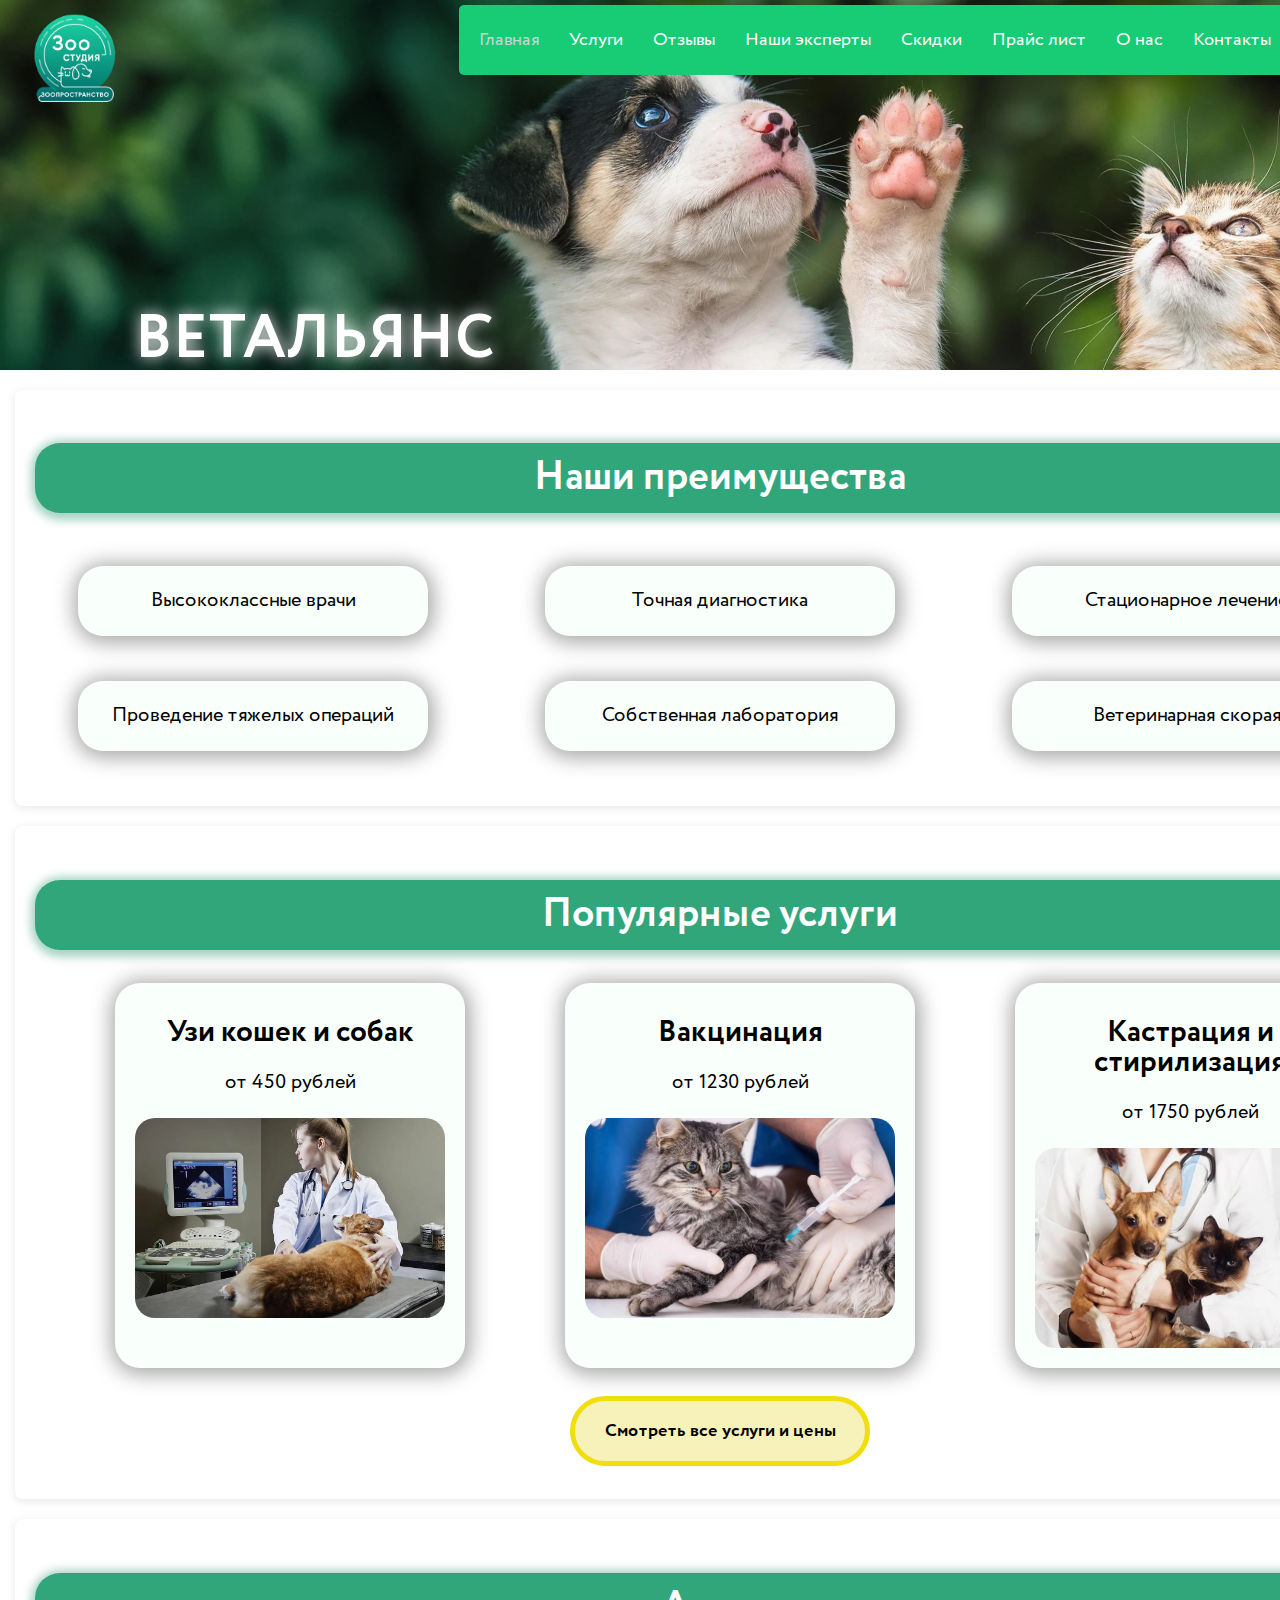
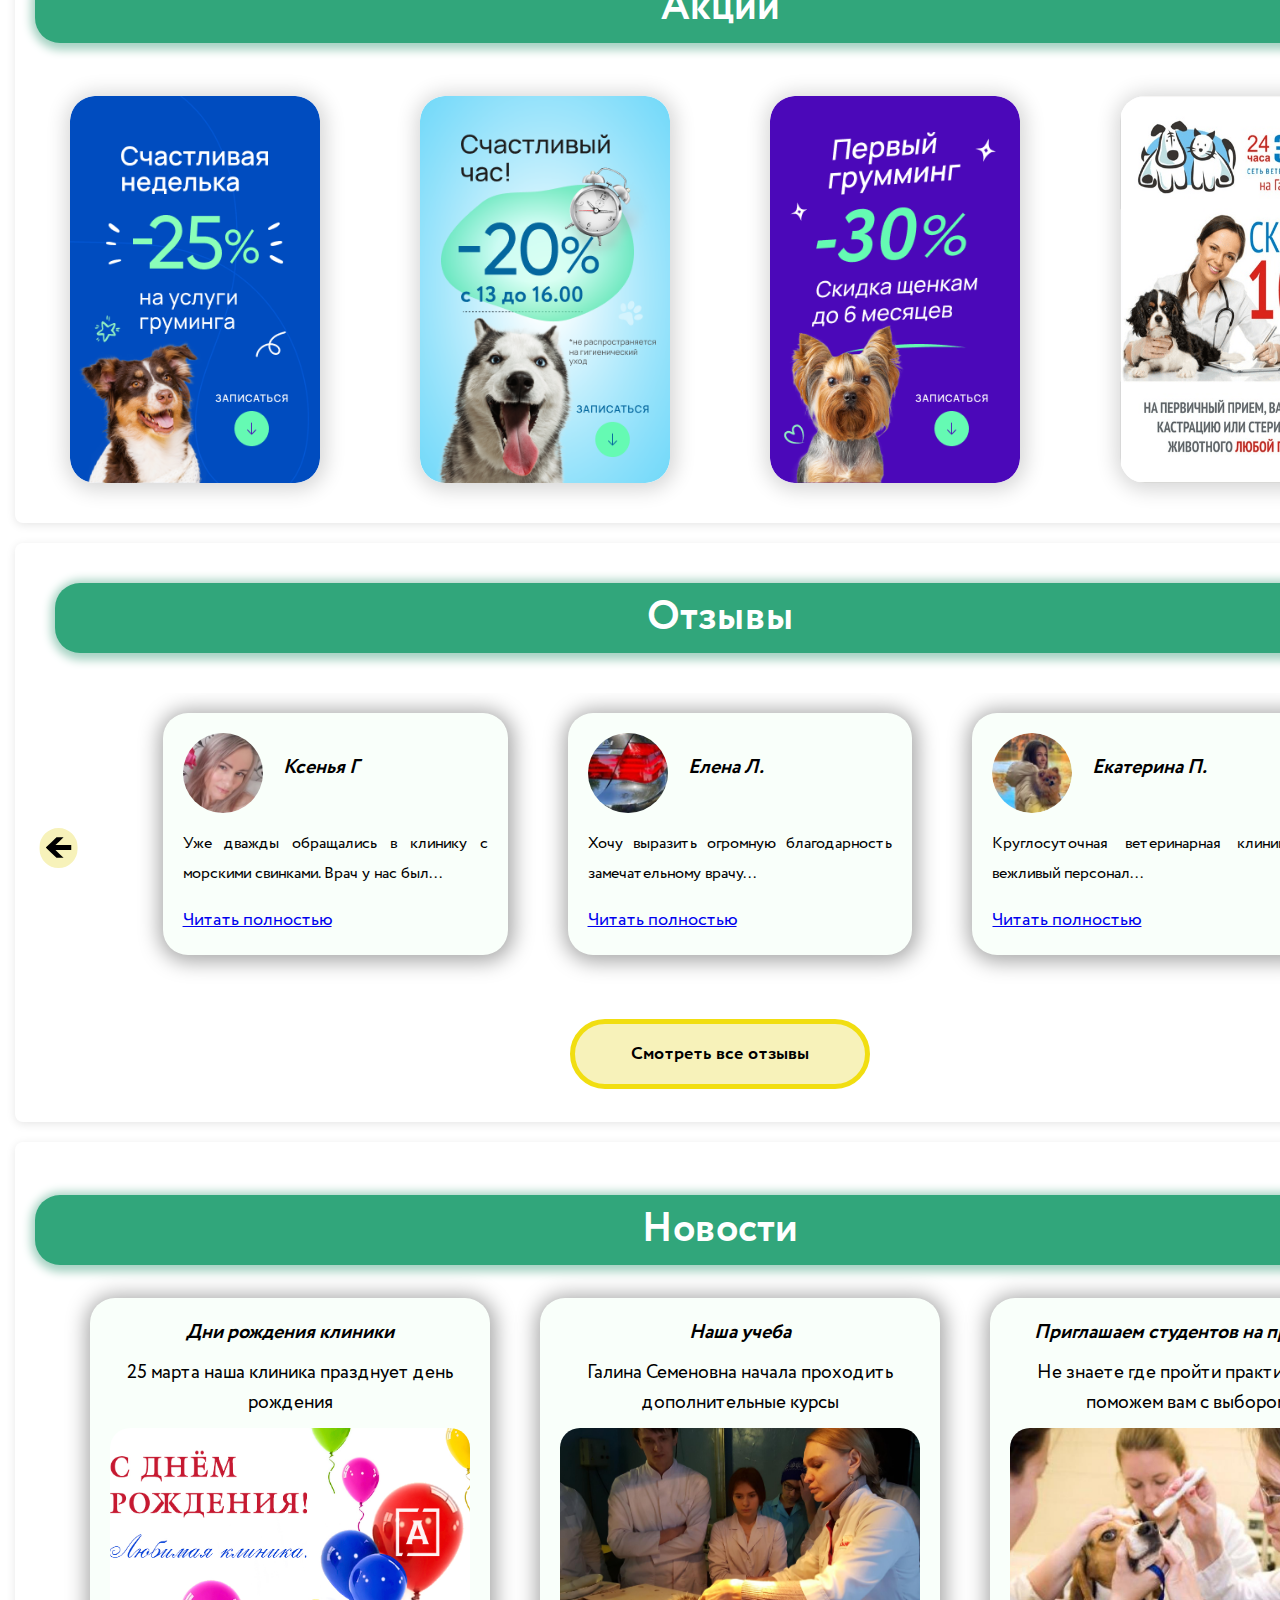
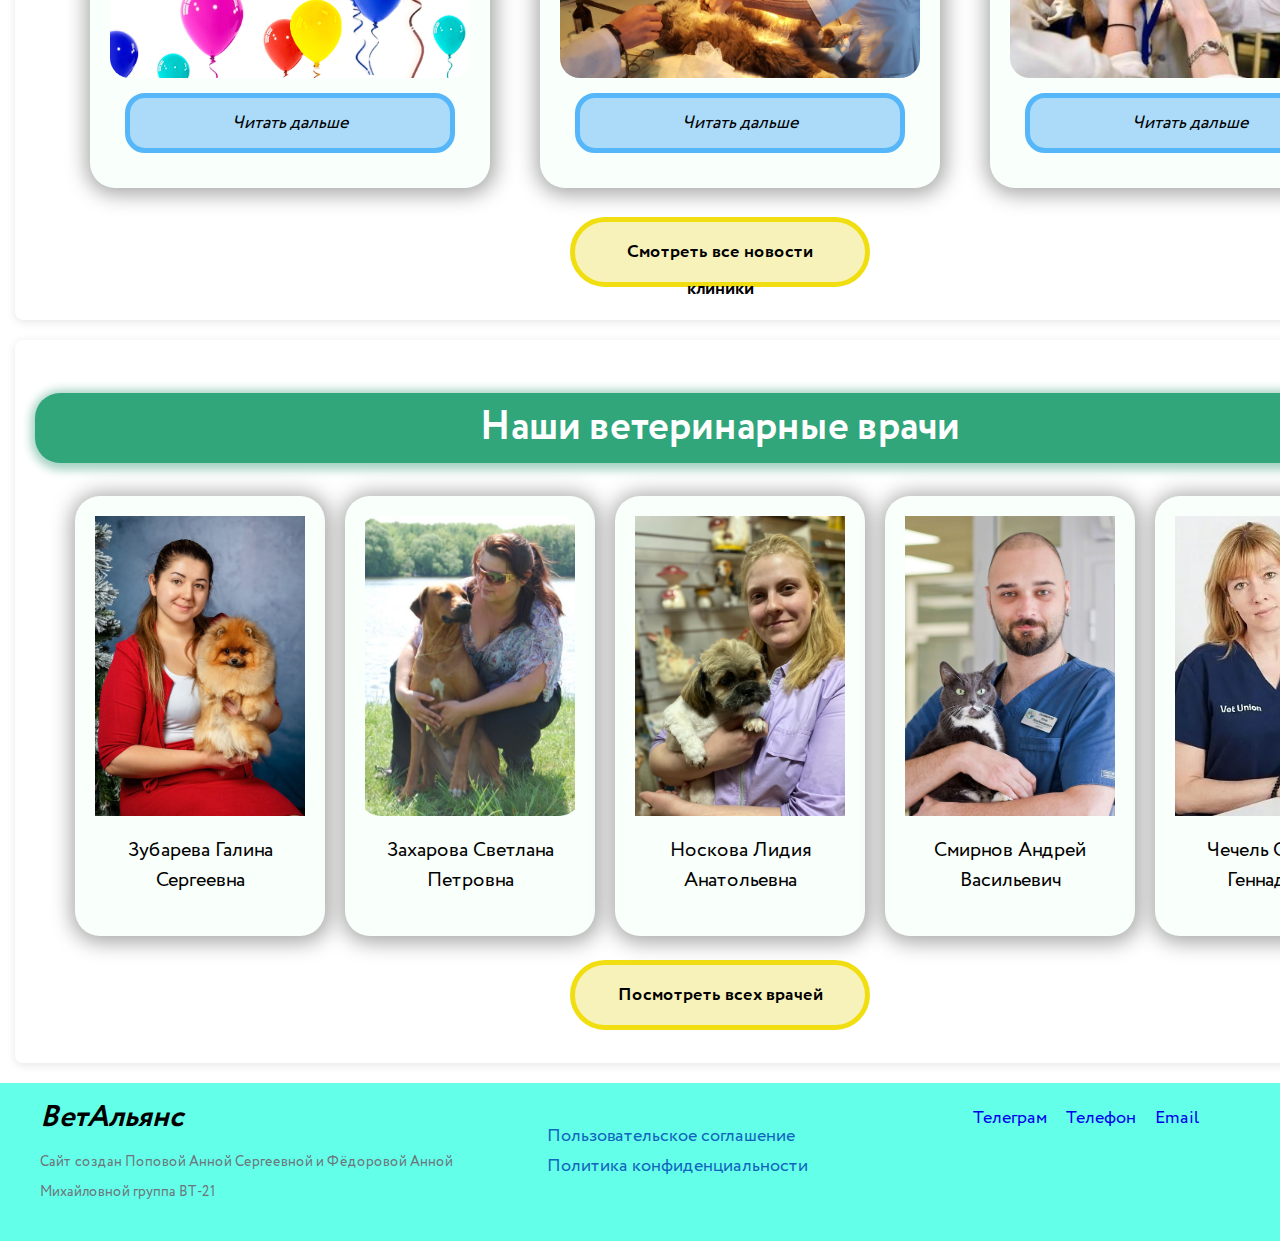
<file: index.html>
<!DOCTYPE html>
<html lang="ru">

<head>
    <meta charset="UTF-8">
    <meta name="viewport" content="width=device-width, initial-scale=1.0">
    <title>Ветеринарная клиника</title>
    <link rel="stylesheet" href="styles/normalize.css">
    <link rel="stylesheet" href="styles/style.css">
</head>

<body>
    <h1 class="visually-hidden">Главная страница нашего сайта</h1>
    <header class="header container">
        <a class="header__logo-wrap" href="index.html">
            <img class="header__logo" src="images/logotip.png" alt="Логотип" width="100" height="100">
            <h1 class="header__title"> ВетАльянс</h1>
        </a>
        <nav class="header__nav">
            <ol class="header__list">
                <li class="header__item"><a class="header__item-link header__item-link--active"
                        href="index.html">Главная</a></li>
                <li class="header__item"><a class="header__item-link" href="catalog.html">Услуги</a></li>
                <li class="header__item"><a class="header__item-link" href="reviews.html">Отзывы</a></li>
                <li class="header__item"><a class="header__item-link" href="our-experts.html">Наши эксперты</a></li>
                <li class="header__item"><a class="header__item-link" href="discounts.html">Скидки</a></li>
                <li class="header__item"><a class="header__item-link" href="price-list.html">Прайс лист</a></li>
                <li class="header__item"><a class="header__item-link" href="about-us.html">О нас</a></li>
                <li class="header__item"><a class="header__item-link" href="contacts.html">Контакты</a></li>
            </ol>
        </nav>
        <!--/ Навигация -->
        <button class="header__login" type="button">
            <span class="header__login-text">Войти</span>
        </button>
    </header>
    <!--Основной контент -->
    <main class="main container">
        <!--Первая секция -->
        <section class="our-advantages">
            <h2 class="our-advantages__title">Наши преимущества</h2>
            <ul class="our-advantages__list">
                <li class="our-advantages__item">Высококлассные врачи</li>
                <li class="our-advantages__item">Точная диагностика</li>
                <li class="our-advantages__item">Стационарное лечение</li>
                <li class="our-advantages__item">Проведение тяжелых операций</li>
                <li class="our-advantages__item">Собственная лаборатория</li>
                <li class="our-advantages__item">Ветеринарная скорая</li>
            </ul>
        </section>
        <!--Вторая секция -->
        <section class="popular-services" id="service cards">
            <h2 class="popular-services__title">Популярные услуги</h2>
            <ul class="popular-services__list">
                <li class="popular-services_item">
                    <div class="popular-services_div">
                        <h3 class="popular-services__title-card">Узи кошек и собак</h3>
                        <p class="popular-services_text"> от 450 рублей</p>
                        <img class="popular-services__image" src="images/usluga1.webp" width="350" height="200"
                            alt="Узи">
                    </div>
                </li>
                <li class="popular-services_item">
                    <div class="popular-services_div">
                        <h3 class="popular-services__title-card">Вакцинация</h3>
                        <p class="popular-services_text"> от 1230 рублей</p>
                        <img class="popular-services__image" src="images/usluga2.webp" width="350" height="200"
                            alt="Вакцинация">
                    </div>
                </li>
                <li class="popular-services_item">
                    <div class="popular-services_div">
                        <h3 class="popular-services__title-card">Кастрация и стирилизация</h3>
                        <p class="popular-services_text"> от 1750 рублей</p>
                        <img class="popular-services__image" src="images/usluga3.avif" width="350" height="200"
                            alt="Кастрация и стерилизация">
                    </div>
                </li>
            </ul>
            <button class="button_main" type="button">Смотреть все услуги и цены</button>
        </section>
        <!--Третья секция -->
        <section class="stocks">
            <h2 class="stocks__title">Акции</h2>
            <div class="stocks__list">
                <img class="stocks__image" src="images/skitka1.png" width="200" height="387"
                    alt="Скидка -25% на груминг">
                <img class="stocks__image" src="images/skitka2.png" width="200" height="387" alt="Скидка с 13 до 16:00">
                <img class="stocks__image" src="images/skitka3.png" width="200" height="387" alt="Первый груминг -30%">
                <img class="stocks__image" src="images/skitka4.png" width="200" height="387"
                    alt="Скидки на первичный прием">
            </div>
        </section>
        <!--Четвертая секция -->
        <section class="reviews" id="reviews">
            <h2 class="reviews__title">Отзывы</h2>
            <div class="reviews__wrap">
                <button class="reviews__button-left"> <img class="reviews__image-button"
                        src="images/icon/arrow-left.svg" width="50" height="50" alt="Стрелка влево"></button>

                <ul class="reviews__list">

                    <li class="item-reviews__text">
                        <div class="item-reviews__wrapper">
                            <img class="reviews__image" src="images/feedback1.png" width="100" height="200"
                                alt="Аватарка критика 1">
                            <h3 class="reviews__name">Ксенья Г</h3>
                        </div>
                        <div class="item-reviews__div">
                            <p class="reviews__content">Уже дважды обращались в клинику с морскими свинками. Врач у нас
                                был...</p>
                            <a class="reviews__link" href="about-us.html">Читать полностью</a>
                        </div>
                    </li>

                    <li class="item-reviews__text">
                        <div class="item-reviews__wrapper">
                            <img class="reviews__image" src="images/feedback2.png" width="100" height="200"
                                alt="Аватарка критика 2">
                            <h3 class="reviews__name">Елена Л.</h3>
                        </div>
                        <div class="item-reviews__div">
                            <p class="reviews__content">Хочу выразить огромную благодарность замечательному врачу...</p>
                            <a class="reviews__link" href="about-us.html">Читать полностью</a>
                        </div>
                    </li>

                    <li class="item-reviews__text">
                        <div class="item-reviews__wrapper">
                            <img class="reviews__image" src="images/feedback3.png" width="100" height="200"
                                alt="Аватарка критика 3">
                            <h3 class="reviews__name">Екатерина П.</h3>
                        </div>
                        <div class="item-reviews__div">
                            <p class="reviews__content">Круглосуточная ветеринарная клиника, вежливый персонал...</p>
                            <a class="reviews__link" href="about-us.html">Читать полностью</a>
                        </div>
                    </li>

                    <li class="item-reviews__text">
                        <div class="item-reviews__wrapper">
                            <img class="reviews__image" src="images/feedback4.png" width="100" height="200"
                                alt="Аватарка критика 4">
                            <h3 class="reviews__name">Евгения Ш.</h3>
                        </div>
                        <div class="item-reviews__div">
                            <p class="reviews__content">Хочу выразить огромную благодарность за профессионализм...</p>
                            <a class="reviews__link" href="about-us.html">Читать полностью</a>
                        </div>
                    </li>

                    <li class="item-reviews__text">
                        <div class="item-reviews__wrapper">
                            <img class="reviews__image" src="images/feedback5.png" width="100" height="200"
                                alt="Аватарка критика 5">
                            <h3 class="reviews__name">Любовь А.</h3>
                        </div>
                        <div class="item-reviews__div">
                            <p class="reviews__content">Наша собака недавно перенесла операцию, и я не могу не
                                отметить...</p>
                            <a class="reviews__link" href="about-us.html">Читать полностью</a>
                        </div>
                    </li>

                    <li class="item-reviews__text">
                        <div class="item-reviews__wrapper">
                            <img class="reviews__image" src="images/feedback6.png" width="100" height="200"
                                alt="Аватарка критика 6">
                            <h3 class="reviews__name">Евгений Р.</h3>
                        </div>
                        <div class="item-reviews__div">
                            <p class="reviews__content">Недавно посетили "ВетАльянс" и остались в полном восторге!...
                            </p>
                            <a class="reviews__link" href="about-us.html">Читать полностью</a>
                        </div>
                    </li>

                </ul>
                <button class="reviews__button-right"> <img class="reviews__image-button"
                        src="images/icon/arrow-right.svg" width="30" height="30" alt="Стрелка влево"></button>

            </div>
            <button class="button_main" type="button">Смотреть все отзывы</button>
        </section>
        <!--Пятая секция -->
        <section class="news">
            <h2 class="news__title">Новости</h2>
            <ul class="news__list">
                <li class="news__item item_news">
                    <h3 class="item-news__title">Дни рождения клиники</h3>
                    <div class="item-news__text">
                        <p class="news__item-text"> 25 марта наша клиника празднует день рождения</p>
                        <img class="item-news__image" src="images/happy-birthday.png" width="300" height="200"
                            alt="C днем рождения">
                        <a class="item-news_link" href="#"> Читать дальше</a>
                    </div>
                </li>
                <li class="news__item item_news">
                    <h3 class="item-news__title">Наша учеба</h3>
                    <div class="item-news__text">
                        <p class="news__item-text"> Галина Семеновна начала проходить дополнительные курсы</p>
                        <img class="item-news__image" src="images/courses.png" width="300" height="200"
                            alt="Прохождение доп.курсов">
                        <a class="item-news_link" href="#"> Читать дальше</a>
                    </div>
                </li>
                <li class="news__item item_news">
                    <h3 class="item-news__title">Приглашаем студентов на практику</h3>
                    <div class="item-news__text">
                        <p class="news__item-text"> Не знаете где пройти практику? Мы поможем вам с выбором!</p>
                        <img class="item-news__image" src="images/practice.png" width="300" height="200"
                            alt="Практика студентов">
                        <a class="item-news_link" href="#"> Читать дальше</a>
                    </div>
                </li>
            </ul>
            <button class="button_main" type="button">Смотреть все новости клиники</button>
        </section>
        <!--Шестая секция -->
        <section class="doctors">
            <h2 class="doctors__title"> Наши ветеринарные врачи</h2>
            <ul class="doctors_list">
                <li class="doctors__card">
                    <img class="doctors__image" src="images/vet1.png" width="200" height="300" alt="Фото 1 врача">
                    <p class="doctors__name"> Зубарева Галина Сергеевна</p>
                </li>

                <li class="doctors__card">
                    <img class="doctors__image" src="images/vet2.png" width="200" height="300" alt="Фото 2 врача">
                    <p class="doctors__name"> Захарова Светлана Петровна</p>
                </li>

                <li class="doctors__card">
                    <img class="doctors__image" src="images/vet3.png" width="200" height="300" alt="Фото 3 врача">
                    <p class="doctors__name"> Носкова Лидия Анатольевна</p>
                </li>

                <li class="doctors__card">
                    <img class="doctors__image" src="images/vet4.jpg" width="200" height="300" alt="Фото 4 врача">
                    <p class="doctors__name"> Смирнов Андрей Васильевич</p>
                </li>

                <li class="doctors__card">
                    <img class="doctors__image" src="images/vet5.jpg" width="200" height="300" alt="Фото 5 врача">
                    <p class="doctors__name"> Чечель Светлана Геннадьевна</p>
                </li>

            </ul>

            <button class="button_main" type="button">Посмотреть всех врачей</button>

        </section>

    </main>

    <footer class="footer container">
        <div class="footer__section">
            <h1 class="footer__title"> ВетАльянс</h1>
            <p class="footer__section-text">Сайт создан Поповой Анной Сергеевной и Фёдоровой Анной Михайловной группа
                ВТ-21</p>
        </div>

        <div class="footer__section">
            <ul class="footer__list">
                <li class="footer__item"> <a class="footer__item-link" href="#">Пользовательское соглашение</a></li>
                <li class="footer__item"> <a class="footer__item-link" href="#">Политика конфиденциальности</a></li>
            </ul>
        </div>

        <div class="footer__section">
            <a class="section__link" href="#">Телеграм</a>
            <a class="section__link" href="#">Телефон</a>
            <a class="section__link" href="#">Email</a>
        </div>
    </footer>
    <!-- Формы -->
    <div class="dialog dialog--layout" hidden>
        <div class="dialog__content">
            <button class="popup__close" type="button"><img src="images/icon/close.svg" alt="Закрыть окно" width="24"
                    height="24"></button>
            <!-- Форма "Войдите в профиль" -->
            <section class="popup" id="popup-select">
                <h2 class="popup__title">Войдите в профиль</h2>
                <p class="popup__desc">Вносить информацию могут только зарегистрированные пользователи.</p>
                <div class="popup__buttons">
                    <button class="button button--accent" type="button" data-login>Войти</button>
                    <button class="button" type="button" data-registration>Регистрация</button>
                </div>
            </section>
            <!--/ Форма "Войдите в профиль" -->
            <!-- Форма "Регистрация" -->
            <section class="popup" id="popup-registration" hidden>
                <h2 class="popup__title popup__title--registration">Регистрация</h2>
                <form class="popup__form form" action="/" method="post">
                    <input class="form__field" type="text" name="name" placeholder="Имя" required>
                    <input class="form__field" type="email" name="email" placeholder="Логин" required>
                    <fieldset class="form__fieldset">
                        <div class="form__field-block">
                            <input class="form__field" type="password" name="password" placeholder="Пароль" required>
                            <span class="form__field-alert">Минимум 8 символов</span>
                        </div>
                        <input class="form__field" type="password" name="repeat-password" placeholder="Повторите пароль"
                            required>
                    </fieldset>
                    <fieldset class="form__buttons">
                        <button class="button button--accent" type="submit">Зарегистрироваться</button>
                        <button class="button" type="button">Отмена</button>
                    </fieldset>
                    <button class="button button--link" type="button">У меня уже есть аккаунт</button>
                </form>
            </section>
            <!--/ Форма "Регистрация" -->
            <!-- Форма "Войти" -->
            <section class="popup" id="popup-login" hidden>
                <h2 class="popup__title">Войти</h2>
                <form class="popup__form form" action="/" method="post">
                    <input class="form__field" type="email" name="email" placeholder="Логин" required>
                    <input class="form__field" type="password" name="password" placeholder="Пароль" required>
                    <fieldset class="form__buttons">
                        <button class="button button--accent" type="submit">Войти</button>
                        <button class="button" type="button">Отмена</button>
                    </fieldset>
                    <button class="button button--link" type="button">У меня еще нет аккаунта</button>
                </form>
            </section>
            <!--/ Форма "Войти" -->
        </div>
    </div>
    <!--/ Формы -->
    <script src="js/script.js"></script>
</body>

</html>
</file>
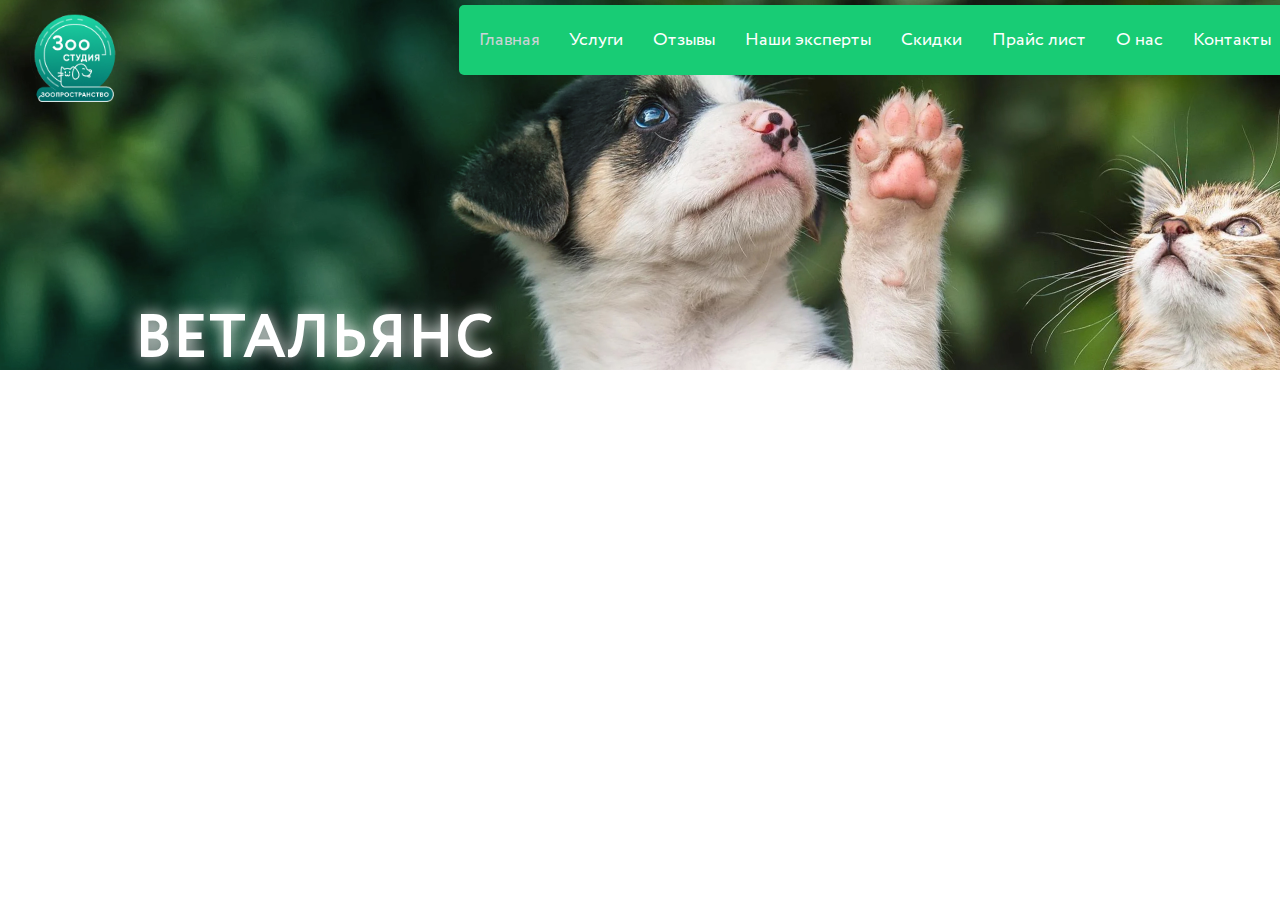
<file: about-us.html>
<!DOCTYPE html>
<html lang="ru">
<head>
    <meta charset="UTF-8">
    <meta name="viewport" content="width=device-width, initial-scale=1.0">
    <title>Страница о нас</title>
    <link rel="stylesheet" href="styles/normalize.css">
    <link rel="stylesheet" href="styles/style.css">
</head>
<body>
    <h1 class="visually-hidden">Страница о нас</h1>
    <header class="header container">
        <a class="header__logo-wrap" href="index.html">
            <img class="header__logo" src="images/logotip.png" alt="Логотип" width="100" height="100">
            <h1 class="header__title"> ВетАльянс</h1>
        </a>
        <nav class="header__nav">
            <ol class="header__list">
                <li class="header__item"><a class="header__item-link header__item-link--active"
                        href="index.html">Главная</a></li>
                <li class="header__item"><a class="header__item-link" href="catalog.html">Услуги</a></li>
                <li class="header__item"><a class="header__item-link" href="reviews.html">Отзывы</a></li>
                <li class="header__item"><a class="header__item-link" href="our-experts.html">Наши эксперты</a></li>
                <li class="header__item"><a class="header__item-link" href="discounts.html">Скидки</a></li>
                <li class="header__item"><a class="header__item-link" href="price-list.html">Прайс лист</a></li>
                <li class="header__item"><a class="header__item-link" href="about-us.html">О нас</a></li>
                <li class="header__item"><a class="header__item-link" href="contacts.html">Контакты</a></li>
            </ol>
        </nav>
        <!--/ Навигация -->
        <button class="header__login" type="button">
            <span class="header__login-text">Войти</span>
        </button>
    </header>

     <!--Основной контент -->
     <main>

     </main>
      <!--Основной контент -->
      
     <footer>

     </footer>

    
</body>

</html>
</file>
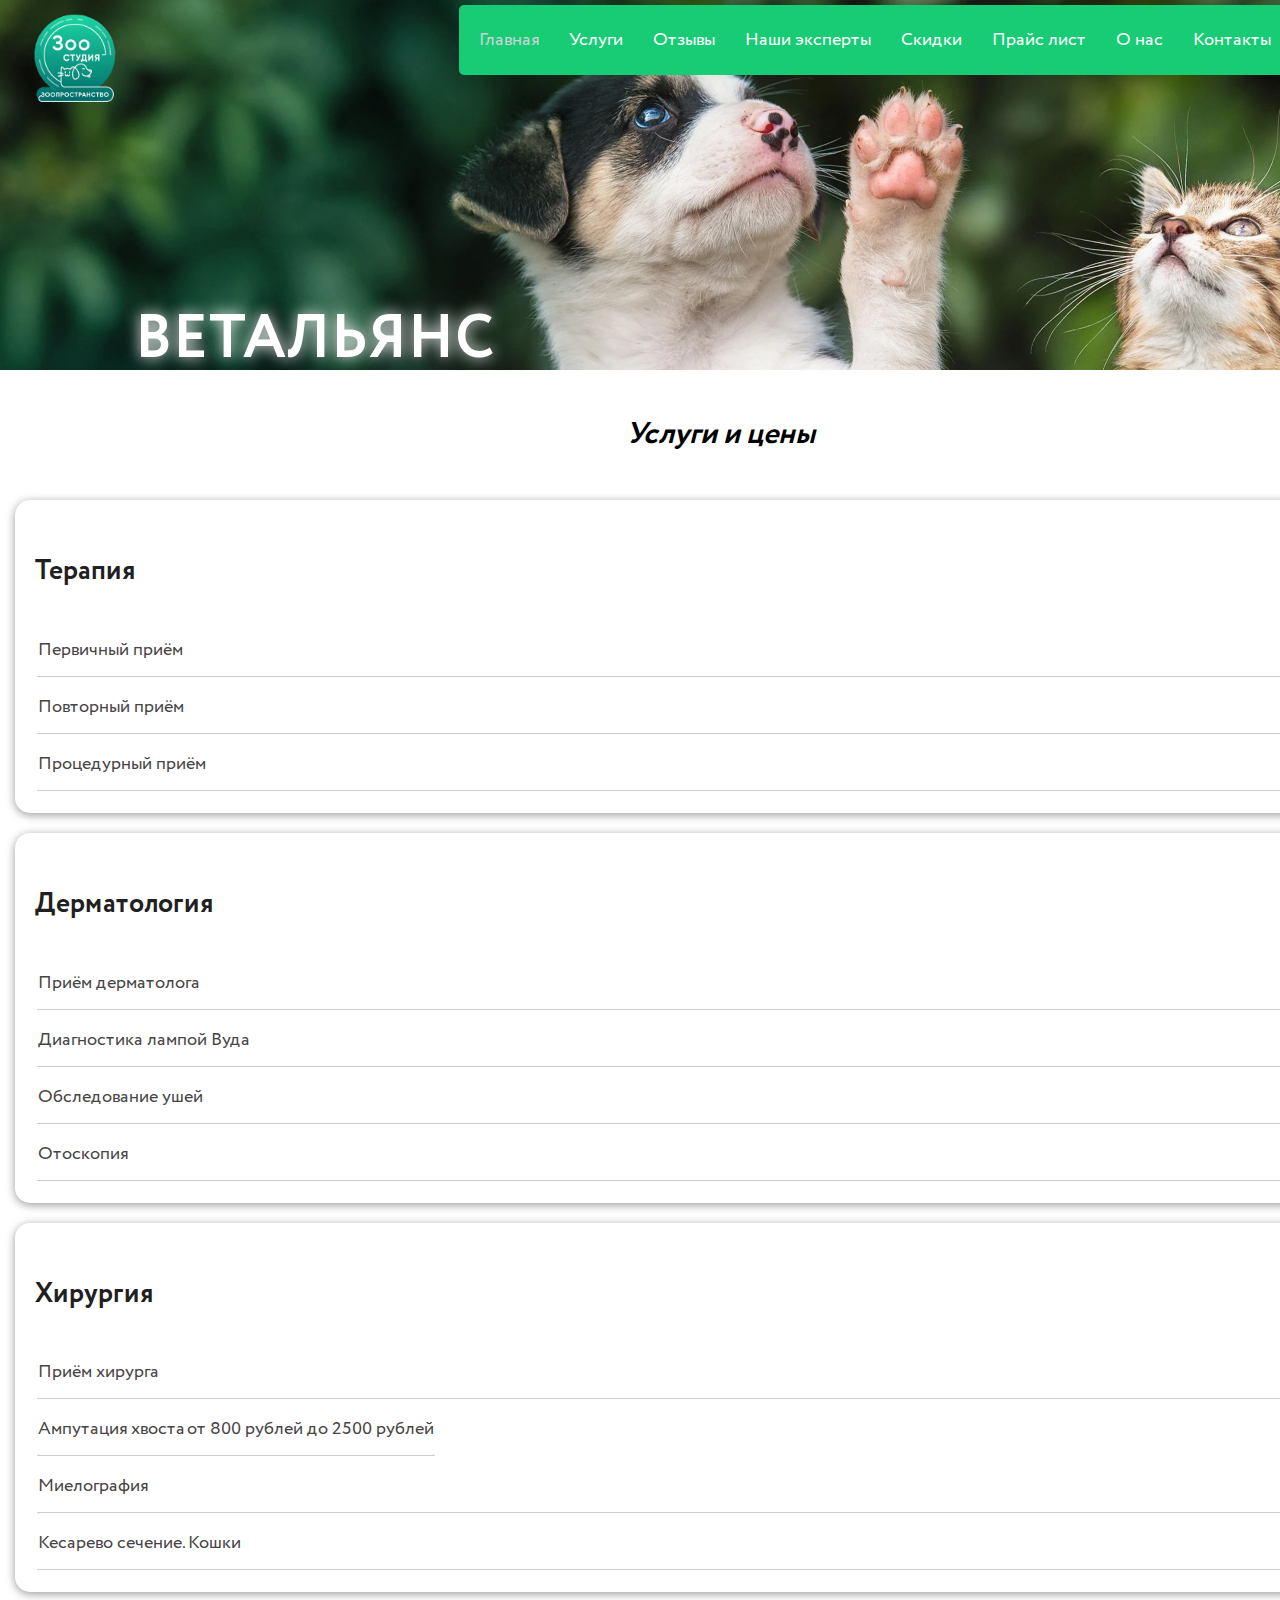
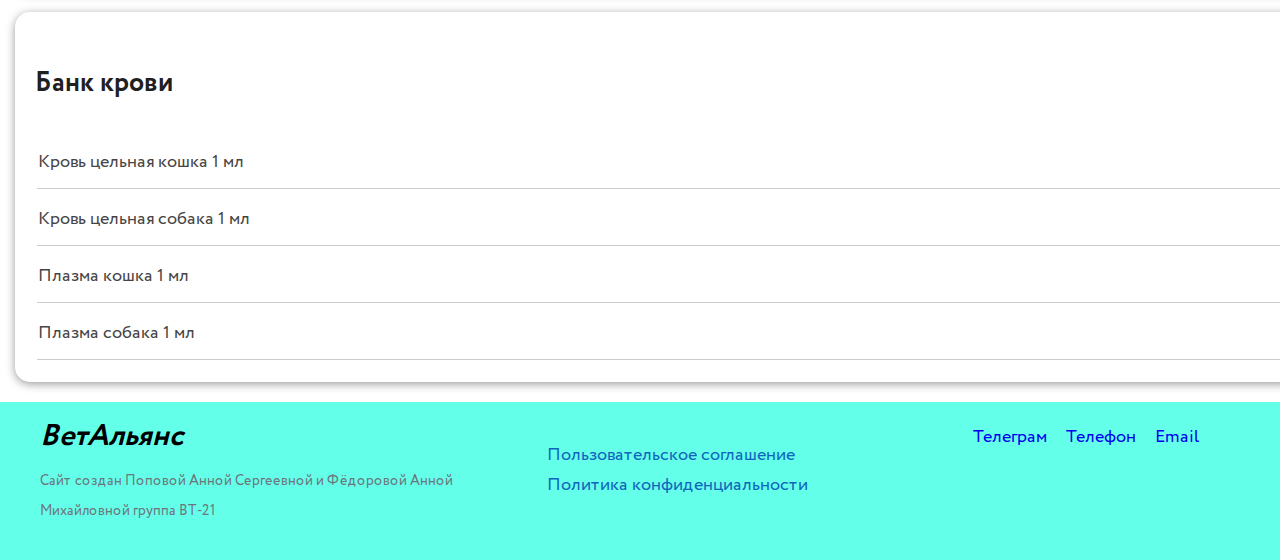
<file: catalog.html>
<!DOCTYPE html>
<html lang="ru">

<head>
    <meta charset="UTF-8">
    <meta name="viewport" content="width=device-width, initial-scale=1.0">
    <title>Страница католога услуг сайта ветеринарной клиники</title>
    <link rel="stylesheet" href="styles/normalize.css">
    <link rel="stylesheet" href="styles/style.css">
</head>

<body>
    <h1 class="visually-hidden">Страница каталога</h1>
    <header class="header container">
        <a class="header__logo-wrap" href="index.html">
            <img class="header__logo" src="images/logotip.png" alt="Логотип" width="100" height="100">
            <h1 class="header__title"> ВетАльянс</h1>
        </a>
        <nav class="header__nav">
            <ol class="header__list">
                <li class="header__item"><a class="header__item-link header__item-link--active"
                        href="index.html">Главная</a></li>
                <li class="header__item"><a class="header__item-link" href="catalog.html">Услуги</a></li>
                <li class="header__item"><a class="header__item-link" href="reviews.html">Отзывы</a></li>
                <li class="header__item"><a class="header__item-link" href="our-experts.html">Наши эксперты</a></li>
                <li class="header__item"><a class="header__item-link" href="discounts.html">Скидки</a></li>
                <li class="header__item"><a class="header__item-link" href="price-list.html">Прайс лист</a></li>
                <li class="header__item"><a class="header__item-link" href="about-us.html">О нас</a></li>
                <li class="header__item"><a class="header__item-link" href="contacts.html">Контакты</a></li>
            </ol>
        </nav>
        <!--/ Навигация -->
        <button class="header__login" type="button">
            <span class="header__login-text">Войти</span>
        </button>
    </header>

    <main class="main container">

        <h3 class="main__title">Услуги и цены</h3>

        <section class="therapy" id="main-content">
            <div class="therapy__div" id="featured">
                <h4 class="therapy__name">Терапия</h4>
                <table class="therapy__table">
                    <tr class="therapy__colum">
                        <td class="therapy__row">Первичный приём</td>
                        <td class="therapy__row">от 1200 рублей</td>
                    </tr>
                </table>
                <table class="therapy__table">
                    <tr class="therapy__colum">
                        <td class="therapy__row">Повторный приём</td>
                        <td class="therapy__row">950 рублей</td>
                    </tr>
                </table>
                <table class="therapy__table">

                    <tr class="therapy__colum">
                        <td class="therapy__row">Процедурный приём</td>
                        <td class="therapy__row">370 рублей</td>
                    </tr>
                </table>
            </div>
        </section>

        <section class="dermatology">
            <h4 class="dermatology__name">Дерматология</h4>
            <table class="dermatology__table">
                <tr class="dermatology__colum">
                    <td class="dermatology__row">Приём дерматолога</td>
                    <td class="dermatology__row">1500 рублей</td>
                </tr>
            </table>
            <table class="dermatology__table">
                <tr class="dermatology__colum">
                    <td class="dermatology__row">Диагностика лампой Вуда</td>
                    <td class="dermatology__row">150 рублей</td>
                </tr>
            </table>
            <table class="dermatology__table">
                <tr class="dermatology__colum">
                    <td class="dermatology__row">Обследование ушей</td>
                    <td class="dermatology__row">170 рублей</td>
                </tr>
            </table>
            <table class="dermatology__table">
                <tr class="dermatology__colum">
                    <td class="dermatology__row">Отоскопия</td>
                    <td class="dermatology__row">250 рублей</td>
                </tr>
            </table>
        </section>

        <section class="surgery">
            <h4 class="surgery__name">Хирургия</h4>
            <table 23:21 class="surgery__table">
                <tr class="surgery__colum">
                    <td class="surgery__row">Приём хирурга</td>
                    <td class="surgery__row">1500 рублей</td>
                </tr>
            </table>
            <table>
                <tr class="surgery__colum">
                    <td class="surgery__row">Ампутация хвоста</td>
                    <td class="surgery__row">от 800 рублей до 2500 рублей</td>
                </tr>
            </table>
            <table class="surgery__table">
                <tr class="surgery__colum">
                    <td class="surgery__row">Миелография</td>
                    <td class="surgery__row">3000 рублей</td>
                </tr>
            </table>
            <table class="surgery__table">
                <tr class="surgery__colum">
                    <td class="surgery__row">Кесарево сечение. Кошки</td>
                    <td class="surgery__row">8900 рублей</td>
                </tr>
            </table>
        </section>
        <section class="blood-bank">
            <h4 class="blood-bank__name">Банк крови</h4>
            <table class="blood-bank__table">
                <tr class="blood-bank__colum">
                    <td class="blood-bank__row">Кровь цельная кошка 1 мл</td>
                    <td class="blood-bank__row">94 рубля</td>
                </tr>
            </table>
            <table class="blood-bank__table">
                <tr class="blood-bank__colum">
                    <td class="blood-bank__row">Кровь цельная собака 1 мл</td>
                    <td class="blood-bank__row">9 рублей</td>
                </tr>
            </table>
            <table class="blood-bank__table">
                <tr class="blood-bank__colum">
                    <td class="blood-bank__row">Плазма кошка 1 мл</td>
                    <td class="blood-bank__row">177 рублей</td>
                </tr>
            </table>
            <table class="blood-bank__table">
                <tr class="blood-bank__colum">
                    <td class="blood-bank__row">Плазма собака 1 мл</td>
                    <td class="blood-bank__row">16 рублей</td>
                </tr>
            </table>
        </section>

    </main>
    <!--Основной контент -->
    <!--Подвал -->
    <footer class="footer container">
        <div class="footer__section">
            <h1 class="footer__title"> ВетАльянс</h1>
            <p class="footer__section-text">Сайт создан Поповой Анной Сергеевной и Фёдоровой Анной Михайловной
                группа
                ВТ-21</p>
        </div>

        <div class="footer__section">
            <ul class="footer__list">
                <li class="footer__item"> <a class="footer__item-link" href="#">Пользовательское соглашение</a></li>
                <li class="footer__item"> <a class="footer__item-link" href="#">Политика конфиденциальности</a></li>
            </ul>
        </div>

        <div class="footer__section">
            <a class="section__link" href="#">Телеграм</a>
            <a class="section__link" href="#">Телефон</a>
            <a class="section__link" href="#">Email</a>
        </div>
    </footer>

    <!-- Подвал -->

    <!-- Формы -->
    <div class="dialog dialog--layout" hidden>
        <div class="dialog__content">
            <button class="popup__close" type="button"><img src="images/icon/close.svg" alt="Закрыть окно" width="24"
                    height="24"></button>
            <!-- Форма "Войдите в профиль" -->
            <section class="popup" id="popup-select">
                <h2 class="popup__title">Войдите в профиль</h2>
                <p class="popup__desc">Вносить информацию могут только зарегистрированные пользователи.</p>
                <div class="popup__buttons">
                    <button class="button button--accent" type="button" data-login>Войти</button>
                    <button class="button" type="button" data-registration>Регистрация</button>
                </div>
            </section>
            <!--/ Форма "Войдите в профиль" -->
            <!-- Форма "Регистрация" -->
            <section class="popup" id="popup-registration" hidden>
                <h2 class="popup__title popup__title--registration">Регистрация</h2>
                <form class="popup__form form" action="/" method="post">
                    <input class="form__field" type="text" name="name" placeholder="Имя" required>
                    <input class="form__field" type="email" name="email" placeholder="Логин" required>
                    <fieldset class="form__fieldset">
                        <div class="form__field-block">
                            <input class="form__field" type="password" name="password" placeholder="Пароль" required>
                            <span class="form__field-alert">Минимум 8 символов</span>
                        </div>
                        <input class="form__field" type="password" name="repeat-password" placeholder="Повторите пароль"
                            required>
                    </fieldset>
                    <fieldset class="form__buttons">
                        <button class="button button--accent" type="submit">Зарегистрироваться</button>
                        <button class="button" type="button">Отмена</button>
                    </fieldset>
                    <button class="button button--link" type="button">У меня уже есть аккаунт</button>
                </form>
            </section>
            <!--/ Форма "Регистрация" -->
            <!-- Форма "Войти" -->
            <section class="popup" id="popup-login" hidden>
                <h2 class="popup__title">Войти</h2>
                <form class="popup__form form" action="/" method="post">
                    <input class="form__field" type="email" name="email" placeholder="Логин" required>
                    <input class="form__field" type="password" name="password" placeholder="Пароль" required>
                    <fieldset class="form__buttons">
                        <button class="button button--accent" type="submit">Войти</button>
                        <button class="button" type="button">Отмена</button>
                    </fieldset>
                    <button class="button button--link" type="button">У меня еще нет аккаунта</button>
                </form>
            </section>
            <!--/ Форма "Войти" -->
        </div>
    </div>
    <!--/ Формы -->
        <script src="js/script.js"></script>
</body>

</html>
</file>
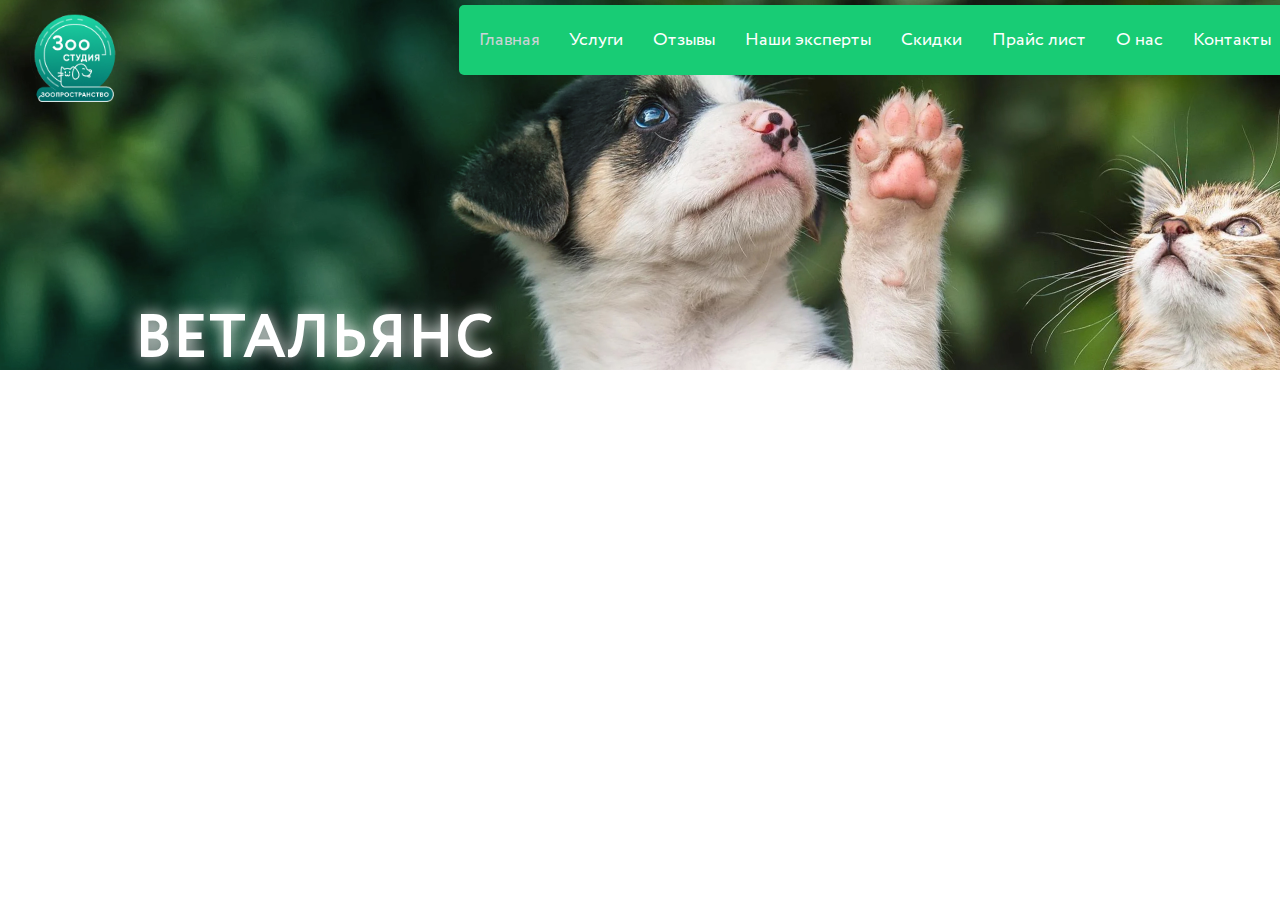
<file: contacts.html>
<!DOCTYPE html>
<html lang="ru">
<head>
    <meta charset="UTF-8">
    <meta name="viewport" content="width=device-width, initial-scale=1.0">
    <title>Страница контактов ветеринарной клиники</title>
    <link rel="stylesheet" href="styles/normalize.css">
    <link rel="stylesheet" href="styles/style.css">
</head>
<body>
    <h1 class="visually-hidden">Страница контактов ветеринарной клиники</h1>
    <header class="header container">
        <a class="header__logo-wrap" href="index.html">
            <img class="header__logo" src="images/logotip.png" alt="Логотип" width="100" height="100">
            <h1 class="header__title"> ВетАльянс</h1>
        </a>
        <nav class="header__nav">
            <ol class="header__list">
                <li class="header__item"><a class="header__item-link header__item-link--active"
                        href="index.html">Главная</a></li>
                <li class="header__item"><a class="header__item-link" href="catalog.html">Услуги</a></li>
                <li class="header__item"><a class="header__item-link" href="reviews.html">Отзывы</a></li>
                <li class="header__item"><a class="header__item-link" href="our-experts.html">Наши эксперты</a></li>
                <li class="header__item"><a class="header__item-link" href="discounts.html">Скидки</a></li>
                <li class="header__item"><a class="header__item-link" href="price-list.html">Прайс лист</a></li>
                <li class="header__item"><a class="header__item-link" href="about-us.html">О нас</a></li>
                <li class="header__item"><a class="header__item-link" href="contacts.html">Контакты</a></li>
            </ol>
        </nav>
        <!--/ Навигация -->
        <button class="header__login" type="button">
            <span class="header__login-text">Войти</span>
        </button>
    </header>
    
</body>
</html>
</file>
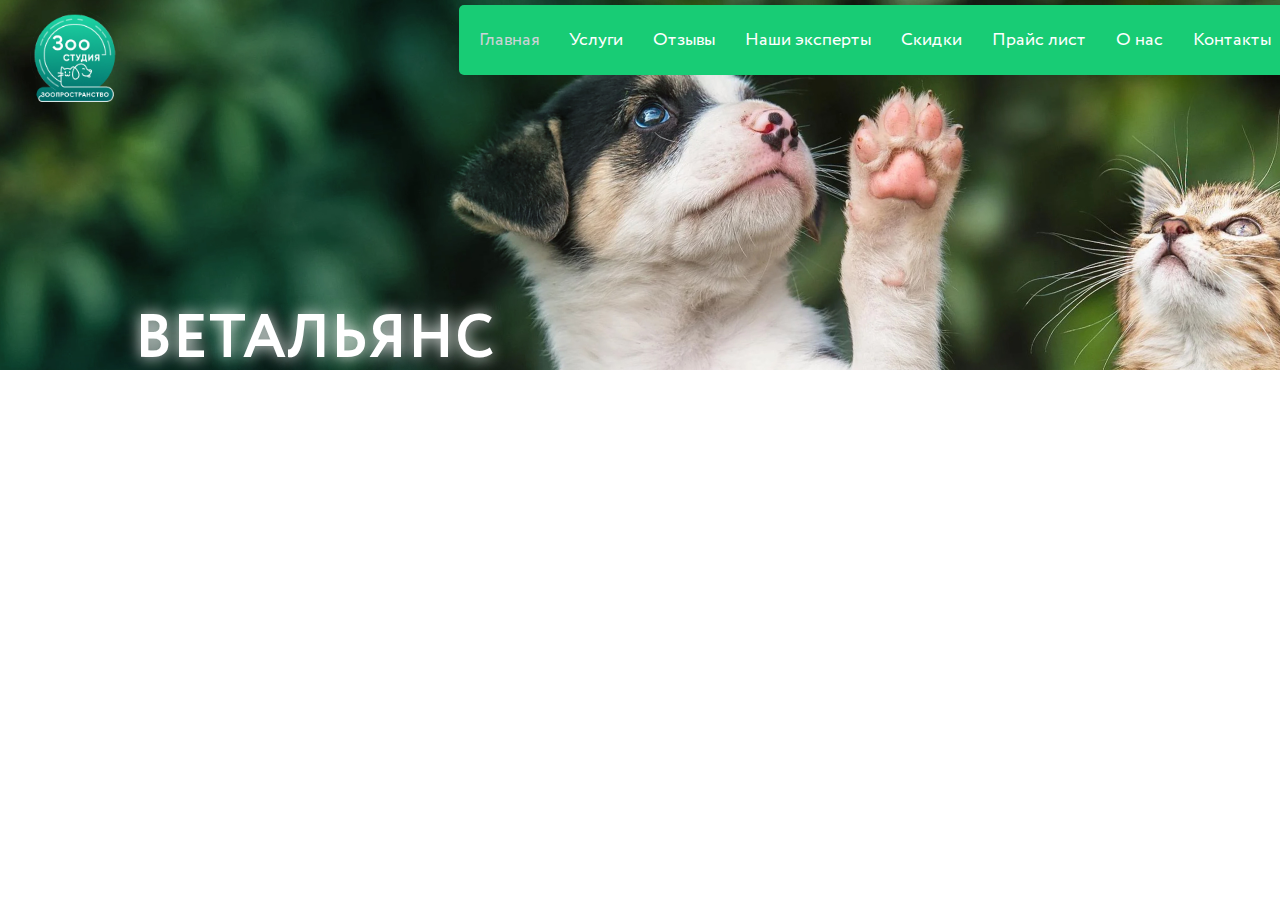
<file: discounts.html>
<!DOCTYPE html>
<html lang="ru">
<head>
    <meta charset="UTF-8">
    <meta name="viewport" content="width=device-width, initial-scale=1.0">
    <title>Страница скиток</title>
    <link rel="stylesheet" href="styles/normalize.css">
    <link rel="stylesheet" href="styles/style.css">
</head>
<body>
    <h1 class="visually-hidden">Страница скиток</h1>
    <header class="header container">
        <a class="header__logo-wrap" href="index.html">
            <img class="header__logo" src="images/logotip.png" alt="Логотип" width="100" height="100">
            <h1 class="header__title"> ВетАльянс</h1>
        </a>
        <nav class="header__nav">
            <ol class="header__list">
                <li class="header__item"><a class="header__item-link header__item-link--active"
                        href="index.html">Главная</a></li>
                <li class="header__item"><a class="header__item-link" href="catalog.html">Услуги</a></li>
                <li class="header__item"><a class="header__item-link" href="reviews.html">Отзывы</a></li>
                <li class="header__item"><a class="header__item-link" href="our-experts.html">Наши эксперты</a></li>
                <li class="header__item"><a class="header__item-link" href="discounts.html">Скидки</a></li>
                <li class="header__item"><a class="header__item-link" href="price-list.html">Прайс лист</a></li>
                <li class="header__item"><a class="header__item-link" href="about-us.html">О нас</a></li>
                <li class="header__item"><a class="header__item-link" href="contacts.html">Контакты</a></li>
            </ol>
        </nav>
        <!--/ Навигация -->
        <button class="header__login" type="button">
            <span class="header__login-text">Войти</span>
        </button>
    </header>
    
</body>
</html>
</file>
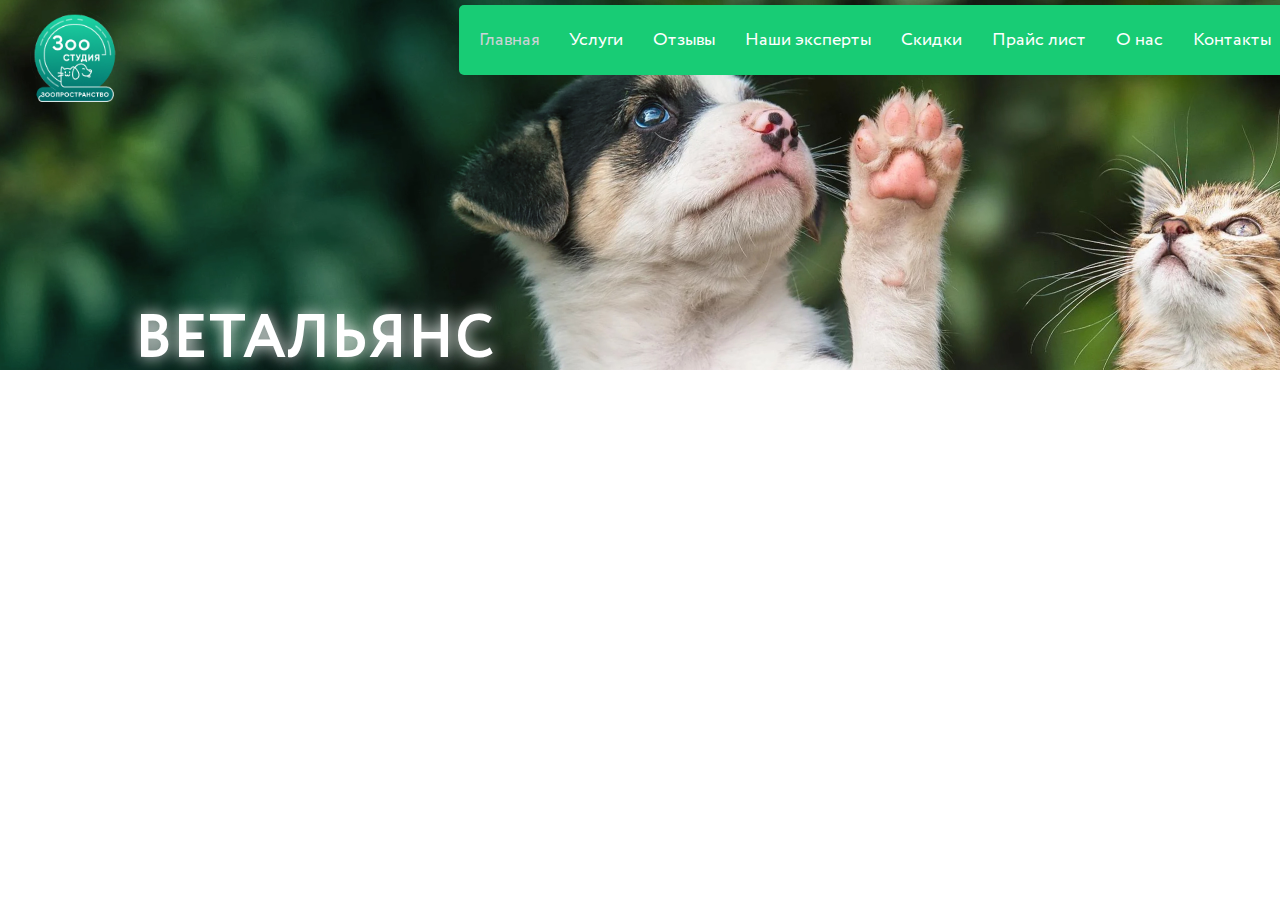
<file: our-experts.html>
<!DOCTYPE html>
<html lang="ru">
<head>
    <meta charset="UTF-8">
    <meta name="viewport" content="width=device-width, initial-scale=1.0">
    <title>Страница наших экспертов ветеринарной клиники</title>
    <link rel="stylesheet" href="styles/normalize.css">
    <link rel="stylesheet" href="styles/style.css">
</head>
<body>
    <h1 class="visually-hidden">Страница наших экспертов ветеринарной клиники</h1>
    <header class="header container">
        <a class="header__logo-wrap" href="index.html">
            <img class="header__logo" src="images/logotip.png" alt="Логотип" width="100" height="100">
            <h1 class="header__title"> ВетАльянс</h1>
        </a>
        <nav class="header__nav">
            <ol class="header__list">
                <li class="header__item"><a class="header__item-link header__item-link--active"
                        href="index.html">Главная</a></li>
                <li class="header__item"><a class="header__item-link" href="catalog.html">Услуги</a></li>
                <li class="header__item"><a class="header__item-link" href="reviews.html">Отзывы</a></li>
                <li class="header__item"><a class="header__item-link" href="our-experts.html">Наши эксперты</a></li>
                <li class="header__item"><a class="header__item-link" href="discounts.html">Скидки</a></li>
                <li class="header__item"><a class="header__item-link" href="price-list.html">Прайс лист</a></li>
                <li class="header__item"><a class="header__item-link" href="about-us.html">О нас</a></li>
                <li class="header__item"><a class="header__item-link" href="contacts.html">Контакты</a></li>
            </ol>
        </nav>
        <!--/ Навигация -->
        <button class="header__login" type="button">
            <span class="header__login-text">Войти</span>
        </button>
    </header>
    
</body>
</html>
</file>
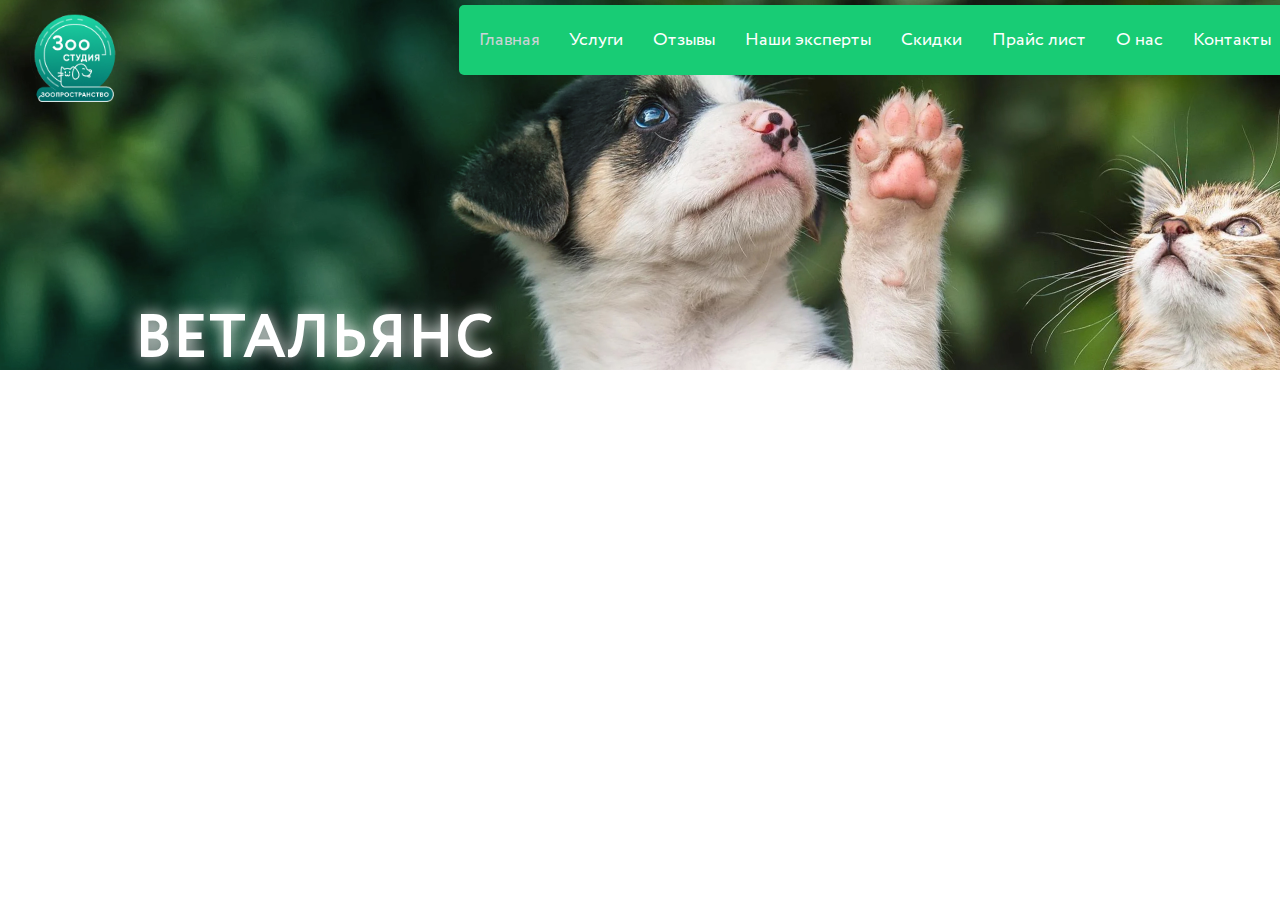
<file: price-list.html>
<!DOCTYPE html>
<html lang="ru">
<head>
    <meta charset="UTF-8">
    <meta name="viewport" content="width=device-width, initial-scale=1.0">
    <title>Страница прайс листа</title>
    <link rel="stylesheet" href="styles/normalize.css">
    <link rel="stylesheet" href="styles/style.css">
</head>
<body>
    <h1 class="visually-hidden">Страница прайс листа</h1>
    <header class="header container">
        <a class="header__logo-wrap" href="index.html">
            <img class="header__logo" src="images/logotip.png" alt="Логотип" width="100" height="100">
            <h1 class="header__title"> ВетАльянс</h1>
        </a>
        <nav class="header__nav">
            <ol class="header__list">
                <li class="header__item"><a class="header__item-link header__item-link--active"
                        href="index.html">Главная</a></li>
                <li class="header__item"><a class="header__item-link" href="catalog.html">Услуги</a></li>
                <li class="header__item"><a class="header__item-link" href="reviews.html">Отзывы</a></li>
                <li class="header__item"><a class="header__item-link" href="our-experts.html">Наши эксперты</a></li>
                <li class="header__item"><a class="header__item-link" href="discounts.html">Скидки</a></li>
                <li class="header__item"><a class="header__item-link" href="price-list.html">Прайс лист</a></li>
                <li class="header__item"><a class="header__item-link" href="about-us.html">О нас</a></li>
                <li class="header__item"><a class="header__item-link" href="contacts.html">Контакты</a></li>
            </ol>
        </nav>
        <!--/ Навигация -->
        <button class="header__login" type="button">
            <span class="header__login-text">Войти</span>
        </button>
    </header>
    
</body>
</html>
</file>
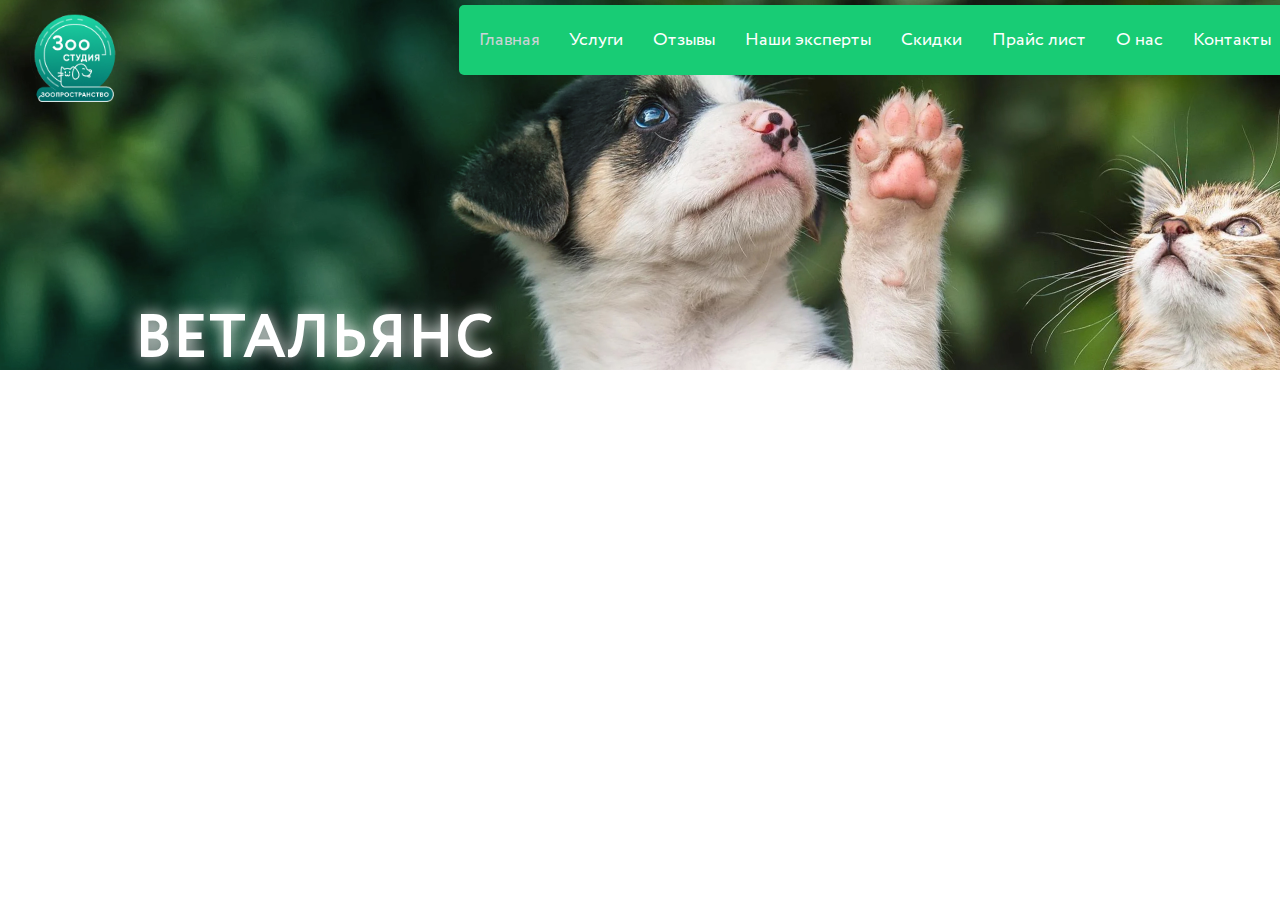
<file: reviews.html>
<!DOCTYPE html>
<html lang="ru">
<head>
    <meta charset="UTF-8">
    <meta name="viewport" content="width=device-width, initial-scale=1.0">
    <title>Страница отзывов сайта ветеринарной клиники</title>
    <link rel="stylesheet" href="styles/normalize.css">
    <link rel="stylesheet" href="styles/style.css">
</head>
<body>
    <h1 class="visually-hidden">Страница отзывов сайта ветеринарной клиники</h1>
    <header class="header container">
        <a class="header__logo-wrap" href="index.html">
            <img class="header__logo" src="images/logotip.png" alt="Логотип" width="100" height="100">
            <h1 class="header__title"> ВетАльянс</h1>
        </a>
        <nav class="header__nav">
            <ol class="header__list">
                <li class="header__item"><a class="header__item-link header__item-link--active"
                        href="index.html">Главная</a></li>
                <li class="header__item"><a class="header__item-link" href="catalog.html">Услуги</a></li>
                <li class="header__item"><a class="header__item-link" href="reviews.html">Отзывы</a></li>
                <li class="header__item"><a class="header__item-link" href="our-experts.html">Наши эксперты</a></li>
                <li class="header__item"><a class="header__item-link" href="discounts.html">Скидки</a></li>
                <li class="header__item"><a class="header__item-link" href="price-list.html">Прайс лист</a></li>
                <li class="header__item"><a class="header__item-link" href="about-us.html">О нас</a></li>
                <li class="header__item"><a class="header__item-link" href="contacts.html">Контакты</a></li>
            </ol>
        </nav>
        <!--/ Навигация -->
        <button class="header__login" type="button">
            <span class="header__login-text">Войти</span>
        </button>
    </header>
    
</body>
</html>
</file>
<file: styles/style.css>
/* Подключение шрифтов */
@import "fonts.css";
/* Подключение основных стилей */
@import "base.css";
/* Подключение стилей относящихся к header */
@import "header.css";
/* Подключение стилей относящихся к footer */
@import "footer.css";
/* Подключение стилей относящихся к main */
@import "main.css";

/* Подключение универсальных стилей */
@import "typography.css";
@import "form.css";
@import "popup.css";
@import "catalog.css";
</file>
